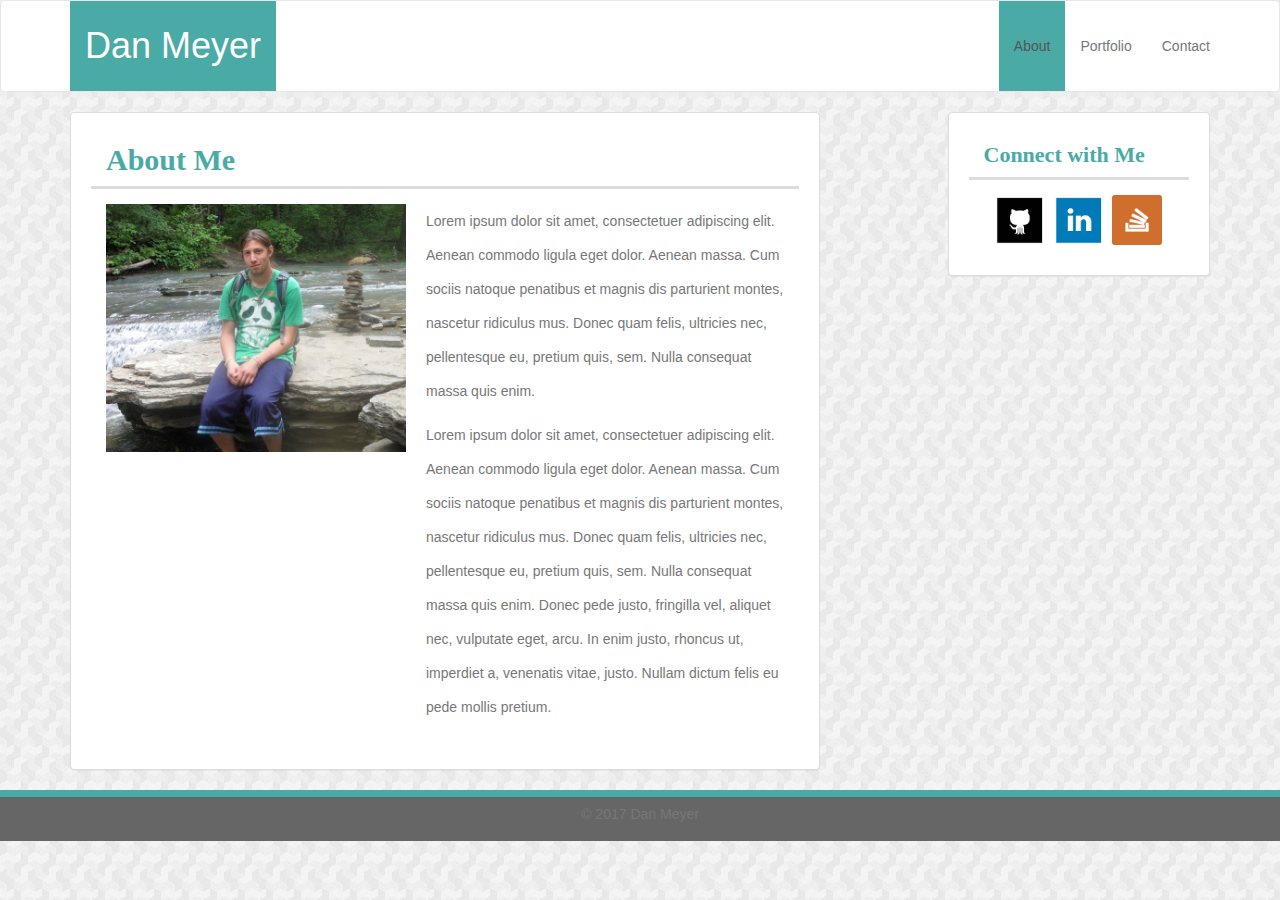
<file: index.html>
<!DOCTYPE html>
<html lang="en">

<head>
    <meta charset="utf-8">
    <meta http-equiv="X-UA-Compatible" content="IE=edge">
    <meta name="viewport" content="width=device-width, initial-scale=1">
    <!-- The above 3 meta tags *must* come first in the head; any other head content must come *after* these tags -->
    <title>About | Dan Meyer</title>
    <!-- Bootstrap -->
    <link rel="stylesheet" type="text/css" href="./assets/css/reset.css">
    <link rel="stylesheet" type="text/css" href="./assets/css/bootstrap.min.css">
    <link rel="stylesheet" type="text/css" href="./assets/css/style.css">
</head>

<body>
    <header>
        <nav class="navbar navbar-default">
            <div class="container inner-header">
                <!-- Brand and toggle get grouped for better mobile display -->
                <div class="navbar-header">
                    <a id="site-logo" class="navbar-brand" href="#">Dan Meyer</a>
                </div>
                <!-- Collect the nav links, forms, and other content for toggling -->
                <div class="" id="bs-example-navbar-collapse-1">
                    <ul class="nav navbar-nav navbar-pills navbar-right">
                        <li role="presentation" class="active"><a href="index.html">About</a></li>
                        <li role="presentation"><a href="portfolio.html">Portfolio</a></li>
                        <li role="presentation"><a href="contact.html">Contact</a></li>
                    </ul>
                </div>
                <!-- /.navbar-collapse -->
            </div>
            <!-- /.container-fluid -->
        </nav>
    </header>
    <div id="main-container" class="container clearfix">
        <div class="row">
            <div class="col-md-8">
                <section class="panel panel-default main-content">
                    <div class="panel-heading">
                        <h1 class="panel-title main-content-heading">About Me</h1>
                    </div>
                    <div class="panel-body">
                        <div class="media">
                            <div class="media-left">
                                <img class="media-object profile-picture" src="assets/images/profile-pic.jpg" alt="Profile Picture">
                            </div>
                            <div class="media-body">
                                <p>Lorem ipsum dolor sit amet, consectetuer adipiscing elit. Aenean commodo ligula eget dolor. Aenean massa. Cum sociis natoque penatibus et magnis dis parturient montes, nascetur ridiculus mus. Donec quam felis, ultricies nec, pellentesque eu, pretium quis, sem. Nulla consequat massa quis enim.</p>
                                <p>Lorem ipsum dolor sit amet, consectetuer adipiscing elit. Aenean commodo ligula eget dolor. Aenean massa. Cum sociis natoque penatibus et magnis dis parturient montes, nascetur ridiculus mus. Donec quam felis, ultricies nec, pellentesque eu, pretium quis, sem. Nulla consequat massa quis enim. Donec pede justo, fringilla vel, aliquet nec, vulputate eget, arcu. In enim justo, rhoncus ut, imperdiet a, venenatis vitae, justo. Nullam dictum felis eu pede mollis pretium.</p>
                            </div>
                        </div>
                    </div>
                </section>
            </div>
            <div class="col-md-3 col-md-offset-1">
                <section class="panel panel-default sidebar">
                    <div class="panel-heading">
                        <h3 class="panel-title sidebar-title">Connect with Me</h3>
                    </div>
                    <div id="connect" class="panel-body">
                        <ul>
                            <li>
                                <a href="https://github.com/Somesing9" target="_blank"><img alt="Github Icon" class="socialmedia-icon" src="assets/images/github-icon.png"></a>
                            </li>
                            <li>
                                <a href="https://www.linkedin.com/in/daniel-meyer-78353269" target="_blank"><img alt="LinkedIn Icon" class="socialmedia-icon" src="assets/images/linkedin-icon.png"></a>
                            </li>
                            <li>
                                <a href="http://stackoverflow.com/users/7834347/somesing9" target="_blank"><img alt="Stackoverflow Icon" class="socialmedia-icon" src="assets/images/stackoverflow-icon.png"></a>
                            </li>
                        </ul>
                    </div>
                </section>
            </div>
        </div>
    </div>
    <footer class="footer">
        <div class="container">
            <p class="copyright">&copy; 2017 Dan Meyer</p>
        </div>
    </footer>
    <!-- jQuery (necessary for Bootstrap's JavaScript plugins) -->
    <script src="https://ajax.googleapis.com/ajax/libs/jquery/1.12.4/jquery.min.js"></script>
    <!-- Include all compiled plugins (below), or include individual files as needed -->
    <script src="./assets/js/bootstrap.min.js"></script>
</body>

</html>
</file>
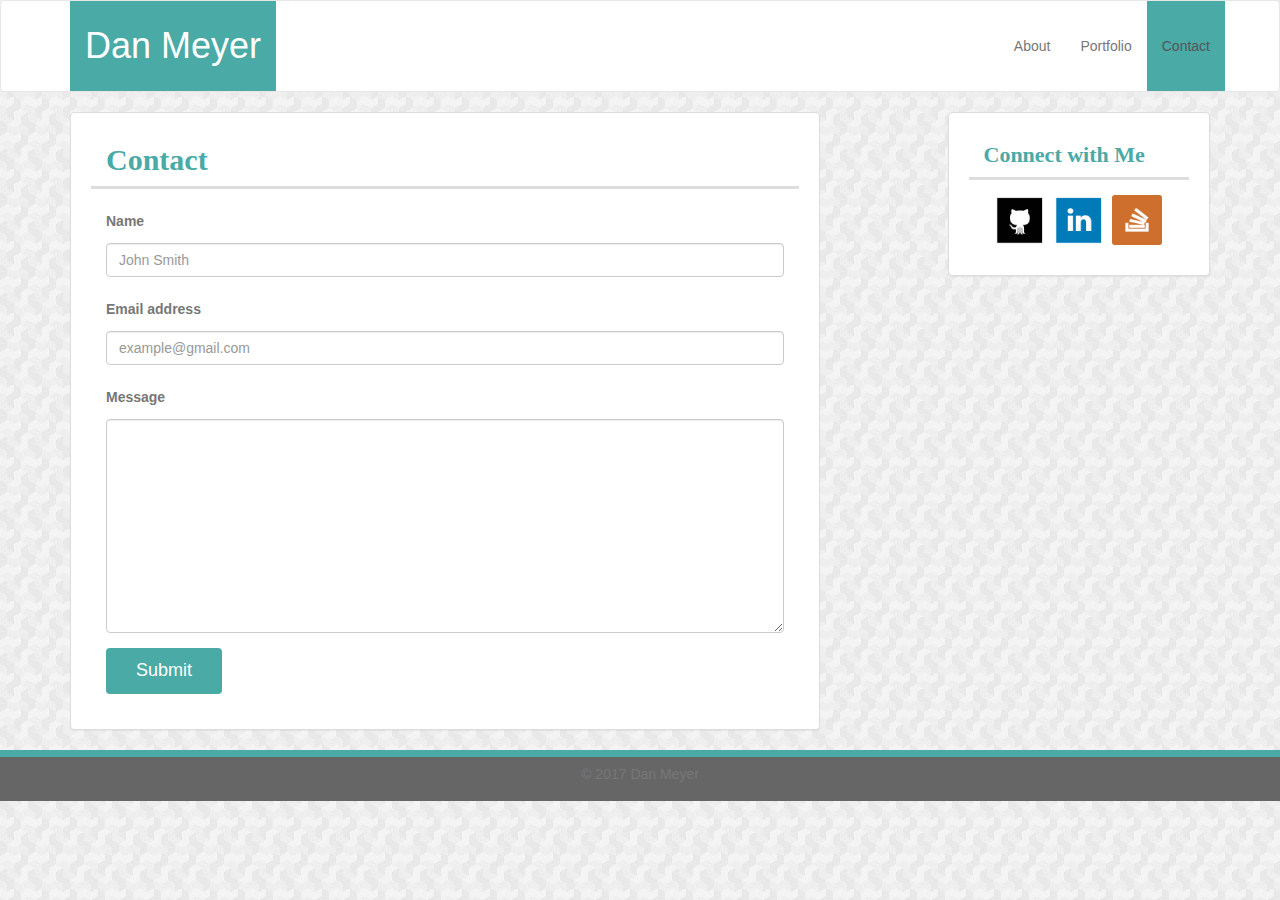
<file: contact.html>
<!DOCTYPE html>
<html lang="en">

<head>
    <meta charset="utf-8">
    <meta http-equiv="X-UA-Compatible" content="IE=edge">
    <meta name="viewport" content="width=device-width, initial-scale=1">
    <!-- The above 3 meta tags *must* come first in the head; any other head content must come *after* these tags -->
    <title>Contact | Dan Meyer</title>
    <!-- Bootstrap -->
    <link rel="stylesheet" type="text/css" href="./assets/css/reset.css">
    <link rel="stylesheet" type="text/css" href="./assets/css/bootstrap.min.css">
    <link rel="stylesheet" type="text/css" href="./assets/css/style.css">
</head>

<body>
    <header>
        <nav class="navbar navbar-default">
            <div class="container inner-header">
                <!-- Brand and toggle get grouped for better mobile display -->
                <div class="navbar-header">
                    <a id="site-logo" class="navbar-brand" href="#">Dan Meyer</a>
                </div>
                <!-- Collect the nav links, forms, and other content for toggling -->
                <div class="" id="bs-example-navbar-collapse-1">
                    <ul class="nav navbar-nav navbar-pills navbar-right">
                        <li role="presentation"><a href="index.html">About</a></li>
                        <li role="presentation"><a href="portfolio.html">Portfolio</a></li>
                        <li role="presentation" class="active"><a href="contact.html">Contact</a></li>
                    </ul>
                </div>
                <!-- /.navbar-collapse -->
            </div>
            <!-- /.container-fluid -->
        </nav>
    </header>
    <div id="main-container" class="container clearfix">
        <div class="row">
            <div class="col-md-8">
                <section class="panel panel-default main-content">
                    <div class="panel-heading">
                        <h1 class="panel-title main-content-heading">Contact</h1>
                    </div>
                    <div class="panel-body">
                        <form>
                            <div class="form-group">
                                <label for="name">Name</label>
                                <input type="text" class="form-control" id="name" placeholder="John Smith">
                            </div>
                            <div class="form-group">
                                <label for="email">Email address</label>
                                <input type="email" class="form-control" id="email" placeholder="example@gmail.com">
                            </div>
                            <div class="form-group">
                                <label for="message">Message</label>
                                <textarea class="form-control" id="message" rows="10"></textarea>
                            </div>
                            <button type="submit" id="btn-contact-submit" class="btn btn-default">Submit</button>
                        </form>
                    </div>
                </section>
            </div>
            <div class="col-md-3 col-md-offset-1">
                <section class="panel panel-default sidebar">
                    <div class="panel-heading">
                        <h3 class="panel-title sidebar-title">Connect with Me</h3>
                    </div>
                    <div id="connect" class="panel-body">
                        <ul>
                            <li>
                                <a href="https://github.com/Somesing9" target="_blank"><img alt="Github Icon" class="socialmedia-icon" src="assets/images/github-icon.png"></a>
                            </li>
                            <li>
                                <a href="https://www.linkedin.com/in/daniel-meyer-78353269" target="_blank"><img alt="LinkedIn Icon" class="socialmedia-icon" src="assets/images/linkedin-icon.png"></a>
                            </li>
                            <li>
                                <a href="http://stackoverflow.com/users/7834347/somesing9" target="_blank"><img alt="Stackoverflow Icon" class="socialmedia-icon" src="assets/images/stackoverflow-icon.png"></a>
                            </li>
                        </ul>
                    </div>
                </section>
            </div>
        </div>
    </div>
    <footer class="footer">
        <div class="container">
            <p class="copyright">&copy; 2017 Dan Meyer</p>
        </div>
    </footer>
    <!-- jQuery (necessary for Bootstrap's JavaScript plugins) -->
    <script src="https://ajax.googleapis.com/ajax/libs/jquery/1.12.4/jquery.min.js"></script>
    <!-- Include all compiled plugins (below), or include individual files as needed -->
    <script src="./assets/js/bootstrap.min.js"></script>
</body>

</html>
</file>
<file: assets/css/style.css>
/*------------
	General
--------------*/

html, body {
	height: 100%;
}
body {
    color: #777;
    background: url(../images/background.png);
    background-repeat: repeat;
    font-family: Arial, 'Helvetica Neue', Helvetica, sans-serif;
    line-height: 34px;
}

h1,
h2,
h3,
h4,
h5,
h6 {
    color: #4aaaa5;
    font-family: Georgia, Times, 'Times New Roman', serif;
    font-weight: bold;
}

.navbar-default .navbar-nav>.active>a, .navbar-default .navbar-nav>.active>a:focus, .navbar-default .navbar-nav>.active>a:hover {
    background-color: #4aaaa5;
}

.clearfix:after {
    content: "";
    display: table;
    clear: both;
}


/*----------------
	HEADER
-----------------*/
.navbar-default {
    background-color: #fff;
}

.navbar-brand,
.navbar-nav li a {
    line-height: 90px;
    height: 90px;
    padding-top: 0;
    /*border-left: 1px solid #efefef*/
}


#site-logo {
    background-color: #4aaaa5;
    color: #fff;
    font-size: 36px;
    margin: 0px;
}

/*---------------
 MAIN CONTENT
----------------*/
.main-content {
    background-color: #fff;
    padding: 20px 20px;
    border: 1px solid #ddd;
    width: 100%;
}

.panel-default>.panel-heading {
    color: #333;
    background-color: #fff;
    border-bottom: 3px solid #ddd;
}

.main-content-heading {
	color: #4aaaa5;
	font-size: 30px
}

.section-title {
    font-size: 28px;
}
#connect {
    margin: 15px 0 0 0;
    padding: 0;
}
.sidebar {
    background-color: #fff;
    padding: 20px 20px;
    border: 1px solid #ddd;
}

.sidebar-title {
	color: #4aaaa5;
	font-size: 22px;
}

.sidebar ul {
    text-align: center;
}

.sidebar ul li {
    display: inline;
}

.socialmedia-icon {
	width: 50px;
    margin: 0 1%;
}

.profile-picture {
    float: left;
    margin-right: 10px;
    width: 300px;
}

/*---------------
	FOOTER
---------------*/
footer {
	background-color: #666;
	border-top: 7px solid #4aaaa5;
}

.copyright {
	text-align: center;
}

/*----------------------
    PORTFOLIO PAGE
------------------------*/

.project-thumbnail {
    position: relative;
    margin: 20px 0 25px;
    width: 100%;
}
.project-thumbnail:nth-child(odd) {
    /*margin-right: 60px;*/
}
.project-title {
    background-color: #4aaaa5;
    color: #fff;
    text-align: center;
    width: 100%;
    padding: 10px;
    position: absolute;
    bottom: 20px;
}

.project-image {
    width: 100%;
}
.thumbnail-title {
    background-color: #4aaaa5;
    color: #fff;
    text-align: center;
    height: 60px;
}

#btn-contact-submit {
    padding: 10px 30px;
    font-size: 18px;
    color: #fff;
    cursor: pointer;
    background: #4aaaa5;
    border: 0 none;
}
</file>
